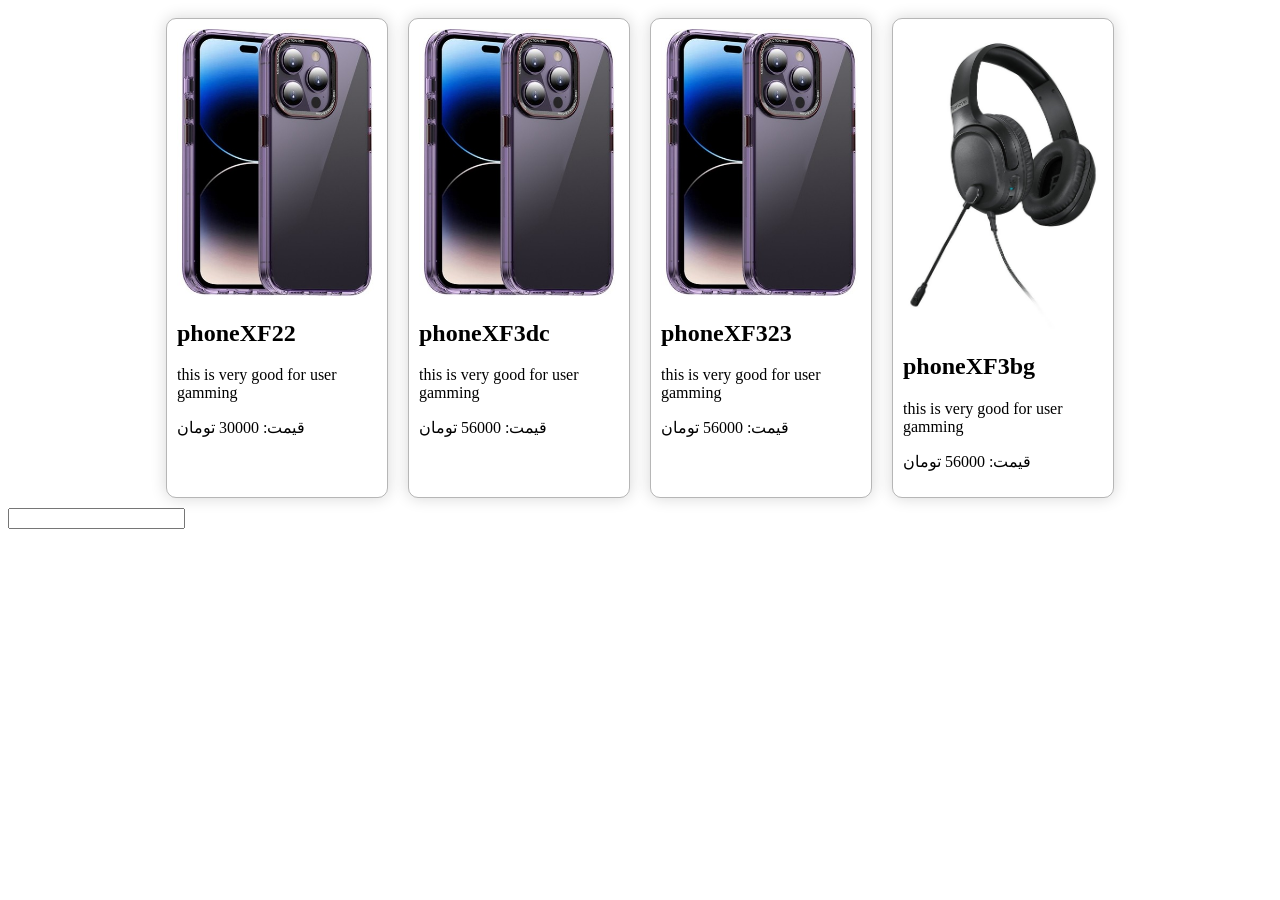
<file: index.html>
<!DOCTYPE html>
<html lang="en">
<head>
    <meta charset="UTF-8">
    <meta name="viewport" content="width=device-width, initial-scale=1.0">
    <title>app</title>
    <link rel="stylesheet" href="./assets/css/product.css">

</head>
<body>
    <div id="product-list">
       
    </div>

    <input type="search" id="search">

    <script src="./assets/js/app.js"></script>

</body>
</html>
</file>
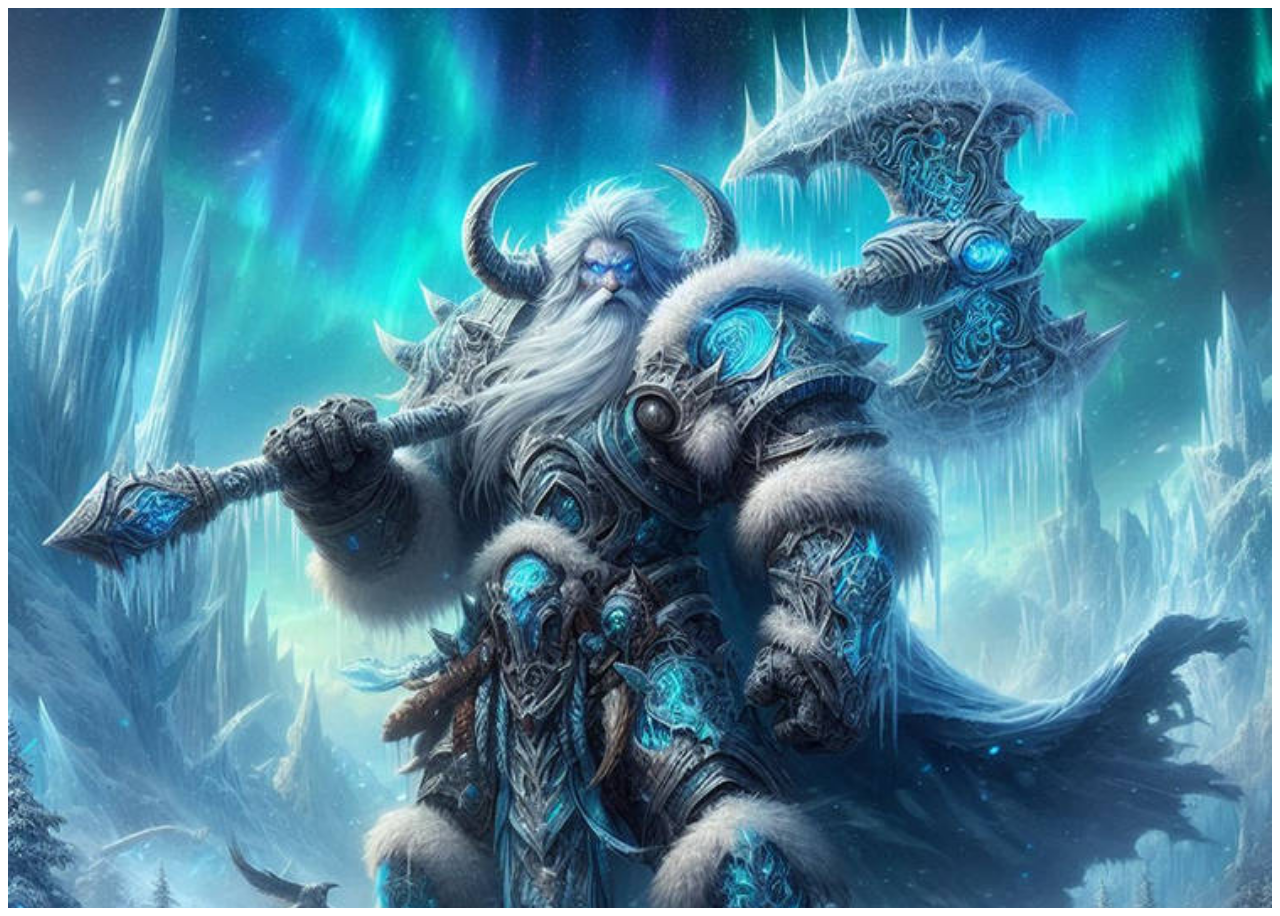
<file: index2.html>
<!DOCTYPE html>
<html lang="en">
<head>
    <meta charset="UTF-8">
    <meta name="viewport" content="width=device-width, initial-scale=1.0">
    <title>Document</title>
</head>
<body>
    <style>
        /* px em vh % rm */
        .continer{


            width: 50vm; 
            height: 100vh;
            background-image: url(./assets/img/axton__the_glacial_brawler_by_gr3gog_di1zlov-375w-2x.jpg);
            background-size: cover;

        }
       

    </style>
    
    <div class="continer">
      
    </div>


</body>
</html>
</file>
<file: assets/css/product.css>
#product-list{
    display: flex;
    justify-content: center;
    flex-wrap: wrap;
}
.product{

    border: 1px solid rgba(0, 0, 0, 0.288);    
    width: 200px;
    padding: 10px;
    margin: 10px;
    box-shadow:  0  0 1rem rgba(0, 0, 0, 0.164);
    border-radius: 10px;
}

img{
    width: 100%;
}
</file>
